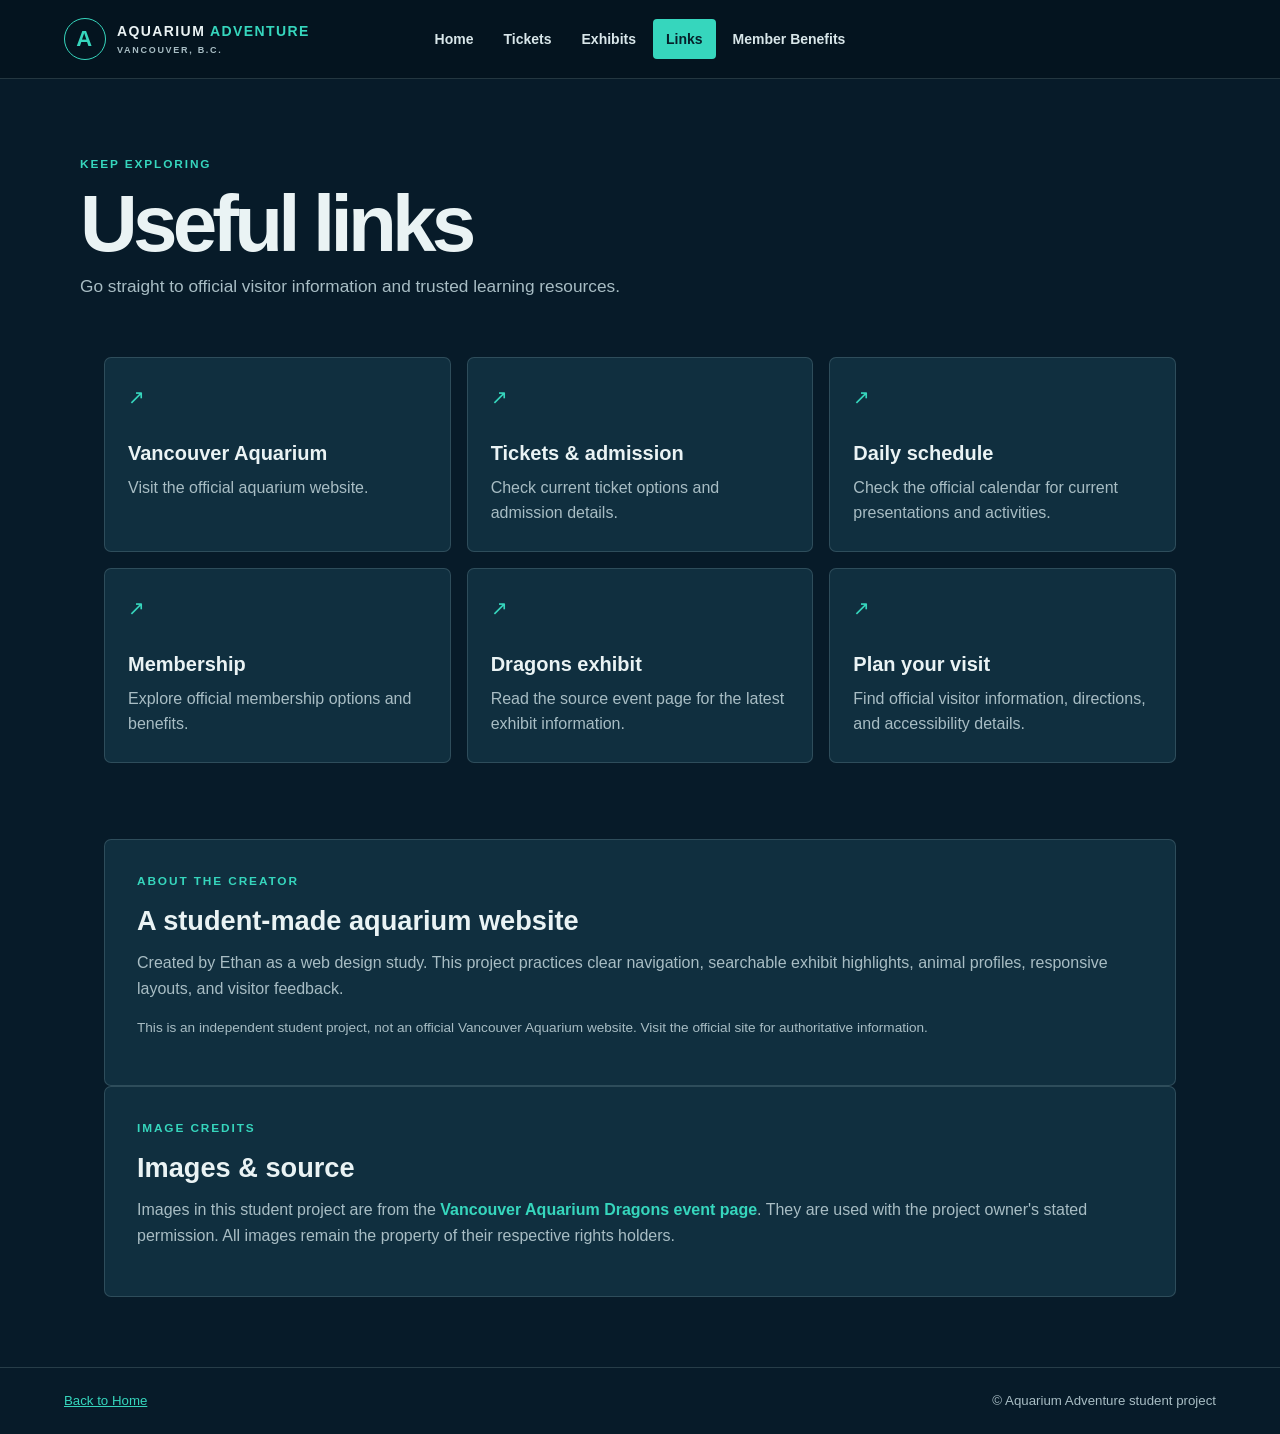
<file: links.html>
<!DOCTYPE html>
<html lang="en">
<head>
  <meta charset="UTF-8">
  <meta name="viewport" content="width=device-width, initial-scale=1.0">
  <meta name="description" content="Official Vancouver Aquarium links and project information.">
  <title>Links | Aquarium Adventure</title>
  <link rel="stylesheet" href="style.css">
</head>
<body>
  <header class="site-header">
    <a class="brand" href="index.html" aria-label="Aquarium Adventure home"><span class="brand-mark" aria-hidden="true">A</span><span>AQUARIUM <span class="brand-light">ADVENTURE</span><small>VANCOUVER, B.C.</small></span></a>
    <nav class="site-nav" aria-label="Main navigation">
      <a href="index.html">Home</a><a href="tickets.html">Tickets</a><a href="exhibits.html">Exhibits</a><a href="links.html" aria-current="page">Links</a><a href="member-benefits.html">Member Benefits</a>
    </nav>
  </header>
  <main class="page-main">
    <section class="page-heading">
      <p class="eyebrow">KEEP EXPLORING</p>
      <h1>Useful links</h1>
      <p>Go straight to official visitor information and trusted learning resources.</p>
    </section>
    <section class="section link-grid" id="visit">
      <a class="link-card" href="https://www.vanaqua.org/"><span class="link-icon" aria-hidden="true">↗</span><h2>Vancouver Aquarium</h2><p>Visit the official aquarium website.</p></a>
      <a class="link-card" href="https://www.vanaqua.org/visit/tickets/"><span class="link-icon" aria-hidden="true">↗</span><h2>Tickets &amp; admission</h2><p>Check current ticket options and admission details.</p></a>
      <a class="link-card" href="https://www.vanaqua.org/visit/calendar/" id="schedule"><span class="link-icon" aria-hidden="true">↗</span><h2>Daily schedule</h2><p>Check the official calendar for current presentations and activities.</p></a>
      <a class="link-card" href="https://www.vanaqua.org/visit/membership/"><span class="link-icon" aria-hidden="true">↗</span><h2>Membership</h2><p>Explore official membership options and benefits.</p></a>
      <a class="link-card" href="https://www.vanaqua.org/explore/special-events/dragons/"><span class="link-icon" aria-hidden="true">↗</span><h2>Dragons exhibit</h2><p>Read the source event page for the latest exhibit information.</p></a>
      <a class="link-card" href="https://www.vanaqua.org/visit/"><span class="link-icon" aria-hidden="true">↗</span><h2>Plan your visit</h2><p>Find official visitor information, directions, and accessibility details.</p></a>
    </section>
    <section class="section creator-panel">
      <p class="eyebrow">ABOUT THE CREATOR</p>
      <h2>A student-made aquarium website</h2>
      <p>Created by Ethan as a web design study. This project practices clear navigation, searchable exhibit highlights, animal profiles, responsive layouts, and visitor feedback.</p>
      <p class="fine-print">This is an independent student project, not an official Vancouver Aquarium website. Visit the official site for authoritative information.</p>
    </section>
    <section class="section source-panel" id="image-source">
      <p class="eyebrow">IMAGE CREDITS</p>
      <h2>Images &amp; source</h2>
      <p>Images in this student project are from the <a class="text-link inline-link" href="https://www.vanaqua.org/explore/special-events/dragons/">Vancouver Aquarium Dragons event page</a>. They are used with the project owner's stated permission. All images remain the property of their respective rights holders.</p>
    </section>
  </main>
  <footer class="site-footer"><a href="index.html">Back to Home</a><span>© Aquarium Adventure student project</span></footer>
</body>
</html>
</file>
<file: style.css>
:root {
  color-scheme: dark;
  --ink: #eaf3f4;
  --muted: #a8bdc4;
  --ocean: #071b29;
  --ocean-light: #0e2b3b;
  --panel: #102f3f;
  --teal: #36d6bd;
  --aqua: #9ae9db;
  --line: rgba(205, 232, 235, 0.16);
}

* {
  box-sizing: border-box;
}

html {
  scroll-behavior: smooth;
}

body {
  margin: 0;
  background: var(--ocean);
  color: var(--ink);
  font-family: "Segoe UI", Arial, sans-serif;
  line-height: 1.6;
}

a {
  color: inherit;
}

.site-header {
  position: relative;
  z-index: 2;
  display: grid;
  grid-template-columns: 1fr auto 1fr;
  align-items: center;
  gap: 24px;
  padding: 18px max(5vw, 24px);
  background: rgba(5, 20, 31, 0.96);
  border-bottom: 1px solid var(--line);
}

.brand {
  display: inline-flex;
  align-items: center;
  gap: 11px;
  color: var(--ink);
  font-size: 14px;
  font-weight: 800;
  letter-spacing: 0.1em;
  line-height: 1.2;
  text-decoration: none;
}

.brand-mark {
  display: grid;
  width: 42px;
  height: 42px;
  place-items: center;
  border: 1px solid var(--teal);
  border-radius: 50%;
  color: var(--teal);
  font-size: 22px;
}

.brand-light {
  color: var(--teal);
}

.brand small {
  display: block;
  margin-top: 5px;
  color: var(--muted);
  font-size: 9px;
  font-weight: 600;
  letter-spacing: 0.19em;
}

.site-nav {
  display: flex;
  flex-wrap: wrap;
  justify-content: center;
  gap: 4px;
  grid-column: 2;
  justify-self: center;
}

.site-nav a {
  padding: 9px 13px;
  border-radius: 4px;
  color: #d8e6e9;
  font-size: 14px;
  font-weight: 650;
  text-decoration: none;
  transition: color 160ms ease, background-color 160ms ease;
}

.site-nav a:hover,
.site-nav a:focus-visible,
.site-nav a[aria-current="page"] {
  background: var(--teal);
  color: #06202a;
}

:focus-visible {
  outline: 3px solid var(--aqua);
  outline-offset: 3px;
}

.hero {
  position: relative;
  display: flex;
  min-height: min(690px, 76vw);
  align-items: center;
  overflow: hidden;
  isolation: isolate;
  padding: 70px max(8vw, 28px);
}

.hero::after {
  position: absolute;
  z-index: -1;
  background: linear-gradient(90deg, rgba(4, 17, 27, 0.94), rgba(4, 17, 27, 0.58) 48%, rgba(4, 17, 27, 0.08));
  content: "";
  inset: 0;
}

.hero > img {
  position: absolute;
  z-index: -2;
  width: 100%;
  height: 100%;
  inset: 0;
  object-fit: cover;
  object-position: center;
}

.hero-content {
  width: min(630px, 100%);
}

.hero h1,
.membership-hero h1 {
  margin: 12px 0 18px;
  font-size: clamp(3.25rem, 8vw, 6.4rem);
  letter-spacing: -0.065em;
  line-height: 0.98;
}

.hero h1 span {
  color: var(--teal);
}

.hero-content > p:not(.eyebrow) {
  max-width: 530px;
  color: #e1edef;
  font-size: clamp(1rem, 2vw, 1.2rem);
}

.eyebrow {
  margin: 0;
  color: var(--teal);
  font-size: 0.74rem;
  font-weight: 800;
  letter-spacing: 0.16em;
}

.button-row {
  display: flex;
  flex-wrap: wrap;
  gap: 12px;
  margin-top: 28px;
}

.button {
  display: inline-flex;
  min-height: 46px;
  align-items: center;
  justify-content: center;
  gap: 8px;
  padding: 11px 18px;
  border: 1px solid transparent;
  border-radius: 4px;
  font-weight: 750;
  text-decoration: none;
  transition: transform 160ms ease, background-color 160ms ease;
}

.button:hover {
  transform: translateY(-2px);
}

.button-bright {
  background: var(--teal);
  color: #05202a;
}

.button-bright:hover {
  background: var(--aqua);
}

.button-outline {
  border-color: rgba(234, 243, 244, 0.65);
  color: var(--ink);
}

.button-outline:hover {
  background: rgba(255, 255, 255, 0.1);
}

.hero-credit {
  position: absolute;
  right: 18px;
  bottom: 12px;
  color: rgba(255, 255, 255, 0.78);
  font-size: 0.7rem;
}

.section,
.page-main {
  width: min(1120px, calc(100% - 48px));
  margin: 0 auto;
}

.section {
  padding: 76px 0;
}

.intro-grid {
  display: grid;
  grid-template-columns: 1.1fr 0.9fr;
  align-items: center;
  gap: clamp(32px, 7vw, 90px);
}

h2,
h3,
p {
  margin-top: 0;
}

.intro-grid h2,
.section-heading h2,
.callout h2,
.feedback-section h2 {
  margin: 10px 0 16px;
  font-size: clamp(1.8rem, 4vw, 3rem);
  letter-spacing: -0.045em;
  line-height: 1.1;
}

.intro-grid > div > p:not(.eyebrow),
.section-heading > p,
.panel p,
.experience-card p:not(.eyebrow) {
  color: var(--muted);
}

.feature-image {
  display: block;
  width: 100%;
  max-height: 420px;
  border-radius: 8px;
  object-fit: cover;
  object-position: center 30%;
}

.text-link {
  display: inline-flex;
  align-items: center;
  gap: 8px;
  margin-top: 10px;
  color: var(--teal);
  font-weight: 750;
  text-decoration: none;
}

.text-link:hover {
  text-decoration: underline;
  text-underline-offset: 4px;
}

.experience-grid {
  display: grid;
  grid-template-columns: repeat(3, minmax(0, 1fr));
  gap: 18px;
  padding-top: 0;
}

.experience-card,
.panel,
.archive-card,
.profile-card,
.link-card {
  overflow: hidden;
  border: 1px solid var(--line);
  border-radius: 7px;
  background: var(--panel);
}

.experience-card img {
  display: block;
  width: 100%;
  height: 210px;
  object-fit: cover;
}

.experience-card > div {
  padding: 22px;
}

.experience-card h3 {
  margin: 7px 0;
  font-size: 1.25rem;
}

.experience-card p:last-child {
  margin-bottom: 0;
}

.callout {
  display: flex;
  align-items: center;
  justify-content: space-between;
  gap: 24px;
  margin-bottom: 42px;
  padding: clamp(24px, 5vw, 48px);
  border: 1px solid var(--line);
  border-radius: 8px;
  background: linear-gradient(125deg, #10384a, #0c2638);
}

.callout h2 {
  margin-bottom: 0;
}

.site-note,
.fine-print {
  color: var(--muted);
  font-size: 0.85rem;
}

.site-note {
  padding: 16px 0 34px;
  text-align: center;
}

.site-footer {
  display: flex;
  flex-wrap: wrap;
  justify-content: space-between;
  gap: 12px;
  padding: 22px max(5vw, 24px);
  border-top: 1px solid var(--line);
  color: var(--muted);
  font-size: 0.83rem;
}

.site-footer a {
  color: var(--teal);
}

.page-main {
  min-height: calc(100vh - 150px);
}

.page-heading {
  padding: 76px 0 36px;
}

.page-heading h1 {
  margin: 8px 0;
  font-size: clamp(2.7rem, 7vw, 5rem);
  letter-spacing: -0.06em;
  line-height: 1.04;
}

.page-heading > p:last-child {
  max-width: 680px;
  margin-bottom: 0;
  color: var(--muted);
  font-size: 1.08rem;
}

.ticket-layout {
  display: grid;
  grid-template-columns: 1fr 1fr;
  gap: 20px;
}

.ticket-panel,
.visit-card > div,
.panel {
  padding: 28px;
}

.ticket-panel h2,
.visit-card h2,
.panel h2 {
  margin: 8px 0 12px;
  font-size: 1.6rem;
  line-height: 1.2;
}

.ticket-panel .button {
  margin: 10px 0 14px;
}

.visit-card {
  overflow: hidden;
  border: 1px solid var(--line);
  border-radius: 7px;
  background: var(--panel);
}

.visit-card > img {
  display: block;
  width: 100%;
  height: 220px;
  object-fit: cover;
}

.details-grid {
  display: grid;
  grid-template-columns: repeat(2, minmax(0, 1fr));
  gap: 18px;
}

.details-grid .panel {
  padding: 26px;
}

.search-label,
.feedback-form label {
  display: block;
  margin-bottom: 8px;
  color: var(--ink);
  font-weight: 700;
}

.search-input,
.feedback-form input,
.feedback-form textarea {
  width: 100%;
  padding: 13px 14px;
  border: 1px solid #527080;
  border-radius: 4px;
  background: #092231;
  color: var(--ink);
  font: inherit;
}

.search-input {
  max-width: 560px;
}

.search-input::placeholder,
.feedback-form input::placeholder,
.feedback-form textarea::placeholder {
  color: #8ba5ad;
}

.search-status {
  min-height: 1.5em;
  margin: 9px 0 18px;
  color: var(--muted);
  font-size: 0.9rem;
}

.archive-grid {
  display: grid;
  grid-template-columns: repeat(2, minmax(0, 1fr));
  gap: 18px;
}

.archive-card img {
  display: block;
  width: 100%;
  height: 245px;
  object-fit: cover;
}

.archive-card > div {
  padding: 22px;
}

.archive-card h2 {
  margin: 9px 0;
  font-size: 1.35rem;
}

.archive-card p {
  margin-bottom: 0;
  color: var(--muted);
}

.tag {
  color: var(--teal);
  font-size: 0.68rem;
  font-weight: 800;
  letter-spacing: 0.14em;
}

.no-results {
  padding: 20px;
  border: 1px dashed var(--line);
  color: var(--muted);
  text-align: center;
}

.section-heading {
  display: flex;
  align-items: end;
  justify-content: space-between;
  gap: 24px;
  margin-bottom: 22px;
}

.section-heading h2 {
  margin-bottom: 0;
}

.section-heading > p {
  max-width: 400px;
  margin-bottom: 4px;
}

.profile-grid {
  display: grid;
  grid-template-columns: repeat(3, minmax(0, 1fr));
  gap: 15px;
}

.reptile-gallery {
  display: grid;
  grid-template-columns: repeat(4, minmax(0, 1fr));
  gap: 12px;
  margin: 24px 0 8px;
}

.reptile-gallery img {
  display: block;
  width: 100%;
  height: 190px;
  border-radius: 6px;
  object-fit: cover;
}

.profile-card {
  padding: 20px;
}

.profile-card h3 {
  margin: 0 0 8px;
}

.profile-card p {
  margin-bottom: 0;
  color: var(--muted);
  font-size: 0.9rem;
}

.profile-section .fine-print {
  margin: 14px 0 0;
}

.feedback-section {
  display: grid;
  grid-template-columns: 0.9fr 1.1fr;
  gap: 30px 60px;
  border-top: 1px solid var(--line);
}

.feedback-section > div:first-child > p:not(.eyebrow) {
  color: var(--muted);
}

.feedback-form label:not(:first-child) {
  margin-top: 14px;
}

.feedback-form textarea {
  resize: vertical;
}

.feedback-form button {
  margin-top: 15px;
  cursor: pointer;
  font: inherit;
}

.feedback-list-wrap {
  grid-column: 2;
}

.feedback-list-wrap h3 {
  font-size: 1rem;
}

.feedback-list {
  display: grid;
  gap: 10px;
  margin: 0;
  padding: 0;
  list-style: none;
}

.feedback-item {
  padding: 13px 15px;
  border-left: 3px solid var(--teal);
  background: var(--ocean-light);
}

.feedback-item strong {
  color: var(--aqua);
}

.feedback-item p {
  margin: 5px 0 0;
  overflow-wrap: anywhere;
}

.link-grid {
  display: grid;
  grid-template-columns: repeat(3, minmax(0, 1fr));
  gap: 16px;
  padding-top: 20px;
}

.link-card {
  position: relative;
  display: block;
  min-height: 195px;
  padding: 23px;
  text-decoration: none;
  transition: border-color 160ms ease, transform 160ms ease;
}

.link-card:hover {
  transform: translateY(-3px);
  border-color: var(--teal);
}

.link-card h2 {
  margin: 24px 0 6px;
  font-size: 1.25rem;
}

.link-card p {
  margin: 0;
  color: var(--muted);
}

.link-icon {
  color: var(--teal);
  font-size: 1.25rem;
}

.creator-panel,
.source-panel {
  padding: 32px;
  border: 1px solid var(--line);
  border-radius: 7px;
  background: var(--panel);
}

.creator-panel h2,
.source-panel h2 {
  margin: 8px 0;
  font-size: 1.7rem;
}

.creator-panel > p:not(.eyebrow),
.source-panel > p:not(.eyebrow) {
  color: var(--muted);
}

.source-panel {
  margin-bottom: 70px;
}

.inline-link {
  display: inline;
}

.membership-hero {
  display: grid;
  grid-template-columns: minmax(240px, 0.8fr) 1.2fr;
  align-items: center;
  gap: clamp(28px, 6vw, 76px);
  padding: 66px 0 30px;
}

.membership-hero img {
  display: block;
  width: 100%;
  max-height: 520px;
  border-radius: 7px;
  object-fit: cover;
  object-position: center 24%;
}

.membership-hero h1 {
  font-size: clamp(2.8rem, 6vw, 5rem);
}

.membership-hero > div > p:not(.eyebrow) {
  color: var(--muted);
  font-size: 1.05rem;
}

.benefit-number {
  color: var(--teal);
  font-size: 1.8rem;
  font-weight: 800;
}

@media (max-width: 900px) {
  .site-header {
    display: flex;
    flex-direction: column;
    align-items: stretch;
    gap: 14px;
  }

  .brand {
    align-self: center;
  }

  .experience-grid,
  .link-grid {
    grid-template-columns: repeat(2, minmax(0, 1fr));
  }

  .profile-grid {
    grid-template-columns: repeat(2, minmax(0, 1fr));
  }

  .reptile-gallery {
    grid-template-columns: repeat(2, minmax(0, 1fr));
  }
}

@media (max-width: 640px) {
  .site-header {
    padding: 14px 16px;
  }

  .site-nav {
    gap: 2px;
  }

  .site-nav a {
    padding: 8px 9px;
    font-size: 0.8rem;
  }

  .hero {
    min-height: 620px;
    padding: 60px 24px;
  }

  .hero::after {
    background: linear-gradient(90deg, rgba(4, 17, 27, 0.92), rgba(4, 17, 27, 0.55));
  }

  .section,
  .page-main {
    width: min(100% - 32px, 1120px);
  }

  .section {
    padding: 52px 0;
  }

  .intro-grid,
  .ticket-layout,
  .archive-grid,
  .membership-hero {
    grid-template-columns: 1fr;
  }

  .experience-grid,
  .link-grid,
  .profile-grid,
  .reptile-gallery,
  .details-grid {
    grid-template-columns: 1fr;
  }

  .experience-grid {
    padding-top: 0;
  }

  .callout,
  .section-heading {
    align-items: flex-start;
    flex-direction: column;
  }

  .feedback-section {
    grid-template-columns: 1fr;
    gap: 24px;
  }

  .feedback-list-wrap {
    grid-column: auto;
  }

  .page-heading {
    padding-top: 52px;
  }

  .membership-hero {
    padding-top: 42px;
  }
}

@media (prefers-reduced-motion: reduce) {
  *,
  *::before,
  *::after {
    scroll-behavior: auto !important;
    transition-duration: 0.01ms !important;
  }
}
</file>
